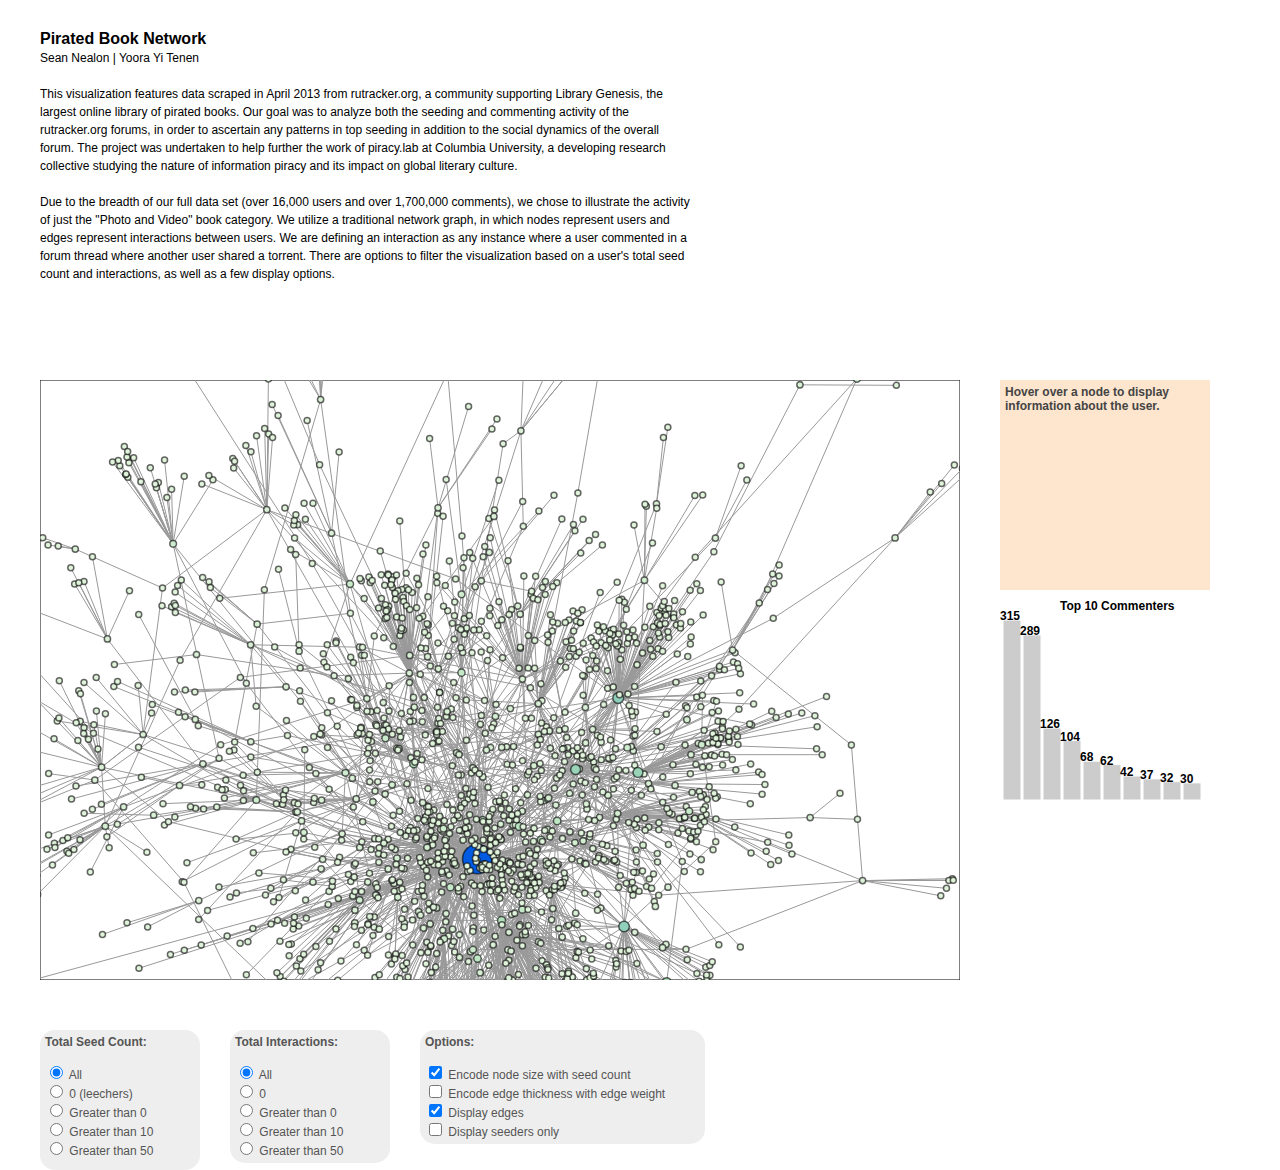
<file: v1/index.html>
<!DOCTYPE html>
<html>
  <head>
    <meta charset="utf-8">
    <title>Pirated Book Network</title>
    <link rel="stylesheet" type="text/css" href="css/jquery-ui.min.css" />
    <link rel="stylesheet" href="css/classic.css" type="text/css" />
    <link rel="stylesheet" type="text/css" href="css/main.css" />
    <!--- library files hosted in folder in order to test on Google Drive --->
    <script src="js/jquery.min.js"></script>
    <script src="js/jquery-ui.min.js"></script>
    <script src="js/jQDateRangeSlider-min.js"></script>
    <script src="js/colorbrewer.js"></script>
    <script src="js/d3.v3.js"></script>
    <script src="js/main.js"></script>
  </head>
  <body>
   
   <div id="head" class="head">
    Pirated Book Network
    <br />
    <span class="desc">
        Sean Nealon | Yoora Yi Tenen
        <br /><br />
        This visualization features data scraped in April 2013 from rutracker.org, a community supporting Library Genesis, the largest online library of pirated books. Our goal was to 
        analyze both the seeding and commenting activity of the rutracker.org forums, in order to ascertain any patterns in top seeding in addition to the social dynamics of the overall forum.
        The project was undertaken to help further the work of piracy.lab at Columbia University, a developing research collective studying the nature of information piracy and its impact on global literary culture.<br /><br />
        Due to the breadth of our full data set (over 16,000 users and over 1,700,000 comments), we chose to illustrate the activity of just the "Photo and Video" book category. We utilize a traditional network graph, in which nodes represent users and edges represent interactions between users. We are defining an interaction as any instance where a user commented in a forum thread where another user shared a torrent. There are options to filter the visualization based on a user's total seed count and interactions, as well as a few display options.
    </span>
   </div>

   <div id="ctrl_seed" class="ctrl_seed">
   		<b>Total Seed Count:</b>
        <br />
        <br />
        <form id="ctrlseed">
            <input id="countall" type="radio" name="seedcount" value="-1" checked />
            <label for="countall" id="lblscall">All</label>
            <br />
            <input id="count0" type="radio" name="seedcount" value="0" />
            <label for="count0" id="lblsc0">0 (leechers)</label>
            <br />
            <input id="count1" type="radio" name="seedcount" value="1" />
            <label for="count1" id="lblsc1">Greater than 0</label>
            <br />
            <input id="count11" type="radio" name="seedcount" value="11" />
            <label for="count11" id="lblsc11">Greater than 10</label>
            <br />
            <input id="count51" type="radio" name="seedcount" value="51" />
            <label for="count51" id="lblsc51">Greater than 50</label>
        </form>
   </div>

   <div id="ctrl_edge" class="ctrl_edge">
        <b>Total Interactions:</b>
        <br />
        <br />
        <form id="ctrledge">
            <input id="edgeall" type="radio" name="edgetotal" value="-1" checked />
            <label for="edgeall" id="lbletall">All</label>
            <br />
            <input id="edge0" type="radio" name="edgetotal" value="0" />
            <label for="edge0" id="lblet0">0</label>
            <br />
            <input id="edge1" type="radio" name="edgetotal" value="1" />
            <label for="edge1" id="lblet1">Greater than 0</label>
            <br />
            <input id="edge11" type="radio" name="edgetotal" value="11" />
            <label for="edge11" id="lblet11">Greater than 10</label>
            <br />
            <input id="edge51" type="radio" name="edgetotal" value="51" />
            <label for="edge51" id="lblet51">Greater than 50</label>
        </form>
   </div>

   <div id="ctrl_toggle" class="ctrl_toggle">
        <b>Options:</b>
        <br />
        <br />
        <form id="ctrltoggle">
            <input id="tognode" type="checkbox" name="toggle" checked />
            <label for="tognode" id="lblnode">Encode node size with seed count</label>
            <br />
            <input id="togweight" type="checkbox" name="toggle" />
            <label for="togweight" id="lblweight">Encode edge thickness with edge weight</label>
            <br />
            <input id="togedge" type="checkbox" name="toggle" checked />
            <label for="togedge" id="lbledge">Display edges</label>
            <br />
            <input id="togdate" type="checkbox" name="toggle" />
            <label for="togdate" id="lbldate">Display seeders only</label>
        </form>
   </div>

   <div id="profile" class="profile">
        <b>Hover over a node to display information about the user.</b>
   </div>

   <div id="time_slide" class="time_slide">
   </div>
   <div id="slidetxt" class="slidetxt"></div>

  </body>
</html>
</file>
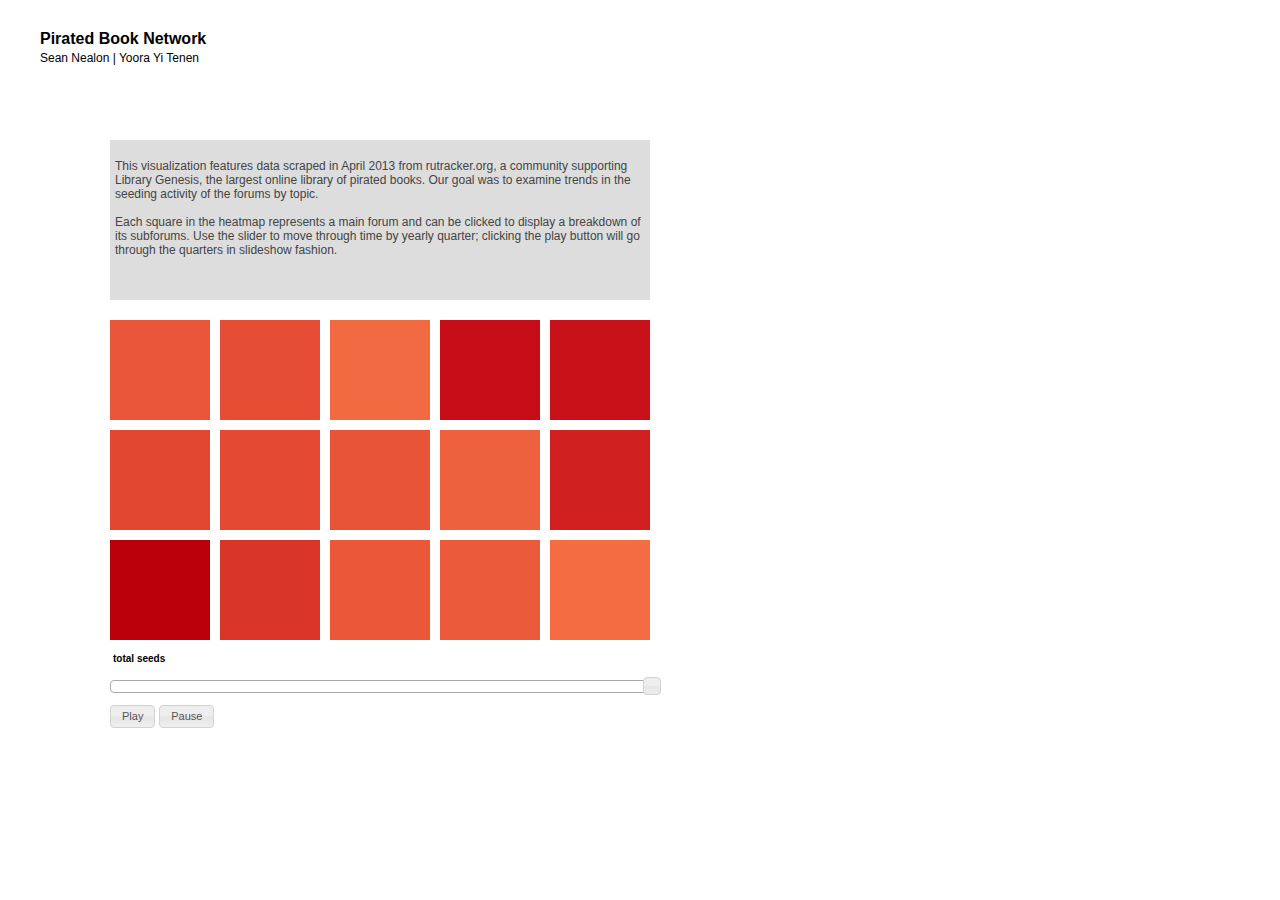
<file: v2/index.html>
<!DOCTYPE html>
<html>
  <head>
    <meta charset="utf-8">
    <title>Pirated Book Network</title>
    <link rel="stylesheet" type="text/css" href="css/jquery-ui.min.css" />
    <link rel="stylesheet" type="text/css" href="css/main.css" />
    <!--- library files hosted in folder in order to test on Google Drive --->
    <script src="js/jquery.min.js"></script>
    <script src="js/jquery-ui.min.js"></script>
    <script src="js/colorbrewer.js"></script>
    <script src="js/d3.v3.js"></script>
    <script src="js/main.js"></script>
  </head>
  <body>
   
   <div id="head" class="head">
    Pirated Book Network
    <br />
    <span class="desc">
        Sean Nealon | Yoora Yi Tenen
    </span>
   </div>

   <div id="story" class="story">
        <br />
        This visualization features data scraped in April 2013 from rutracker.org, a community supporting Library Genesis, the largest online library of pirated books. Our goal was to examine trends in the seeding activity of the forums by topic.
        <br /><br />
        Each square in the heatmap represents a main forum and can be clicked to display a breakdown of its subforums. Use the slider to move through time by yearly quarter; clicking the play button will go through the quarters in slideshow fashion.
   </div>

   <div id="slidetxt" class="slidetxt">total seeds</div>

   <div id="slide_button" class="slide_button">
    <button type="button" id="playbutton">Play</button>
    <button type="button" id="pausebutton">Pause</button>
   </div>
   
   <div id="time_slide" class="time_slide"></div>

   <div id="graphlbl" class="graphlbl"></div>

  </body>
</html>
</file>
<file: v1/css/classic.css>
/**
 * default development theme for jQRangeSlider
 * Using fam fam icon set from Mark James, http://www.famfamfam.com/lab/icons/silk/ (Creative Commons Attribution 2.5 License)
 */

.ui-rangeSlider{
	height:22px;
}

.ui-rangeSlider .ui-rangeSlider-innerBar{
	height:16px;
	margin:3px 6px;
	background:#DDD;
}

.ui-rangeSlider .ui-rangeSlider-handle{
	width:6px;
	height:22px;
	background:#AAA;
	background:rgba(100,100,100, 0.3);
	cursor:col-resize;
}

.ui-rangeSlider .ui-rangeSlider-bar{
	margin: 1px 0;
	background:#CCC;
	background:rgba(100,100,150, 0.2);
	height:20px;
	cursor:move;
	cursor:grab;
	cursor: -moz-grab;
}

.ui-rangeSlider .ui-rangeSlider-bar.ui-draggable-dragging{
	cursor:	-moz-grabbing;
	cursor:grabbing;
}

.ui-rangeSlider-arrow{
	height:16px;
	margin:2px 0;
	width:16px;
	background-repeat:no-repeat;
}

.ui-rangeSlider-arrow.ui-rangeSlider-leftArrow{
	background-image: url('icons-classic/resultset_previous.png');
	background-position:center left;
}

.ui-rangeSlider-arrow.ui-rangeSlider-rightArrow{
	background-image: url('icons-classic/resultset_next.png');
	background-position:center right;
}

.ui-rangeSlider-arrow-inner{
	display: none;
}

.ui-rangeSlider-container{
	height:22px;
}

.ui-rangeSlider-withArrows .ui-rangeSlider-container{
	margin:0 11px;
}

.ui-rangeSlider-noArrow .ui-rangeSlider-container{
	margin:0;
}

.ui-rangeSlider-label{
	margin:0 2px 2px;
	background-image:url('icons-classic/label.png');
	background-position:bottom center;
	background-repeat:no-repeat;
  white-space: nowrap;
  bottom:20px;
  padding:3px 6px 7px;
  cursor:col-resize;
}

.ui-rangeSlider-label-inner{
	display:none;
}

/*
 * Edit slider
 */

input.ui-editRangeSlider-inputValue{
	width:3em;
	vertical-align: middle;
	text-align:center;
}
</file>
<file: v1/css/main.css>
body {
  font-family: Verdana, sans-serif;
  font-size: 12px;
  background-color: #fff;
  margin: 30px;	
}

.invisible {
  display: none;
}

circle[class*='node'] {
  stroke: #000;
  stroke-width: 1.5px;
  stroke-opacity: .6;
  fill-opacity: 1;
}

line[class*='edge'] {
  stroke: #999;
  stroke-opacity: 1;
}

#head {
  font-size: 16px;
  font-weight: bold;
  padding: 10px;
  position: absolute;
  left: 30px;
  top: 20px;
  width: 650px;
  height: 300px;
}

.desc {
  font-size: 12px;
  font-weight: normal;
}

.cont {
  position: absolute;
  left: 40px;
  top: 380px;
}
.back {
  fill: none;
  stroke: #000;
}

.nodetip {
  position: absolute;
  background-color: #FEE6CE;
  border-style: solid;
  border-color: #000;
  border-width: 1px;
  padding: 2px;
  opacity: .8;
}

.edgetip {
  position: absolute;
  background-color: #FEE6CE;
  border-style: solid;
  border-color: #000;
  border-width: 1px;
  padding: 2px;
  opacity: .8;
}

.profile {
  position: absolute;
  color: #444;
  background-color: #FEE6CE;
  left: 1000px;
  top: 380px;
  width: 200px;
  height: 200px;
  padding: 5px;
  overflow:scroll;
}

#ctrl_seed {
  position: absolute;
  color: #555;
  background-color: #eee;
  border-radius: 15px;
  left: 40px;
  top: 1030px;
  width: 150px;
  height: 130px;
  padding: 5px;
}

#ctrl_edge {
  position: absolute;
  color: #555;
  background-color: #eee;
  border-radius: 15px;
  left: 230px;
  top: 1030px;
  width: 150px;
  padding: 5px;
}

#ctrl_toggle {
  position: absolute;
  color: #555;
  background-color: #eee;
  border-radius: 15px;
  left: 420px;
  top: 1030px;
  width: 275px;
  padding: 5px;
}

.topten {
  position: absolute;
  background-color: #fff;
  font-weight: bold;
  left: 1000px;
  top: 600px;
  width: 210px;
  height: 200px;
}

.topten rect {
  stroke: white;
}

.time_slide {
  position: absolute;
  left: 40px;
  top: 975px;
  width: 920px;
}

.slidetxt {
  position: absolute;
  left: 45px;
  top: 1000px;
  width: 800px;
  padding: 3px;
  font-size: 10px;
  font-family: Verdana, sans-serif;
}

.ui-rangeSlider-label {
  font-size: 10px;
  font-family: Verdana, sans-serif;
}

#video {
  position: absolute;
  left: 780px;
  top: 80px;
  width: 420px;
  height: 240px;
  border-width: 1px;
  border-style: solid;
}
</file>
<file: v2/css/main.css>
body {
  font-family: Verdana, sans-serif;
  font-size: 12px;
  background-color: #fff;
  margin: 30px;	
}

.invisible {
  display: none;
}

#head {
  font-size: 16px;
  font-weight: bold;
  padding: 10px;
  position: absolute;
  left: 30px;
  top: 20px;
  width: 650px;
  height: 300px;
}

.desc {
  font-size: 12px;
  font-weight: normal;
}

.cont {
  position: absolute;
  left: 100px;
  top: 310px;
  height: 350px;
}

.pie {
  position: absolute;
  left: 200px;
  top: 320px;
  height: 350px;
  width: 470px;
}

.graph {
  position: absolute;
  left: 700px;
  top: 310px;
  width: 550px;
  height: 550px;
}

.graphlbl {
  position: absolute;
  left: 730px;
  top: 635px;
  color: #555555;
  font-weight: bold;
}

.axis path,
.axis line {
  fill: none;
  stroke: #000;
  stroke-width: 1;
  shape-rendering: crispEdges;
}

.domain {
  fill: none;
  stroke: #000;
  stroke-width: 1;
  shape-rendering: crispEdges;
}

.line {
  fill: none;
  stroke: #555555;
  stroke-width: 1.5px;
}

.forumtip {
  position: absolute;
  background-color: #FEE6CE;
  border-style: solid;
  border-color: #000;
  border-width: 1px;
  padding: 2px;
  opacity: .8;
}

.story {
  position: absolute;
  color: #444;
  background-color: #DDDDDD;
  left: 110px;
  top: 140px;
  width: 530px;
  height: 150px;
  padding: 5px;
}

.slide_button {
  position: absolute;
  left: 110px;
  top: 705px;
  width: 520px;
  height: 100px;
  font-size: 10px;
  font-family: Verdana, sans-serif;
}

.time_slide {
  position: absolute;
  left: 110px;
  top: 680px;
  width: 540px;
}

.slidetxt {
  position: absolute;
  left: 110px;
  top: 650px;
  width: 520px;
  padding: 3px;
  font-size: 10px;
  font-weight: bold;
  font-family: Verdana, sans-serif;
}

#video {
  position: absolute;
  left: 110px;
  top: 800px;
  width: 640px;
  height: 480px;
  border-width: 1px;
  border-style: solid;
}
</file>
